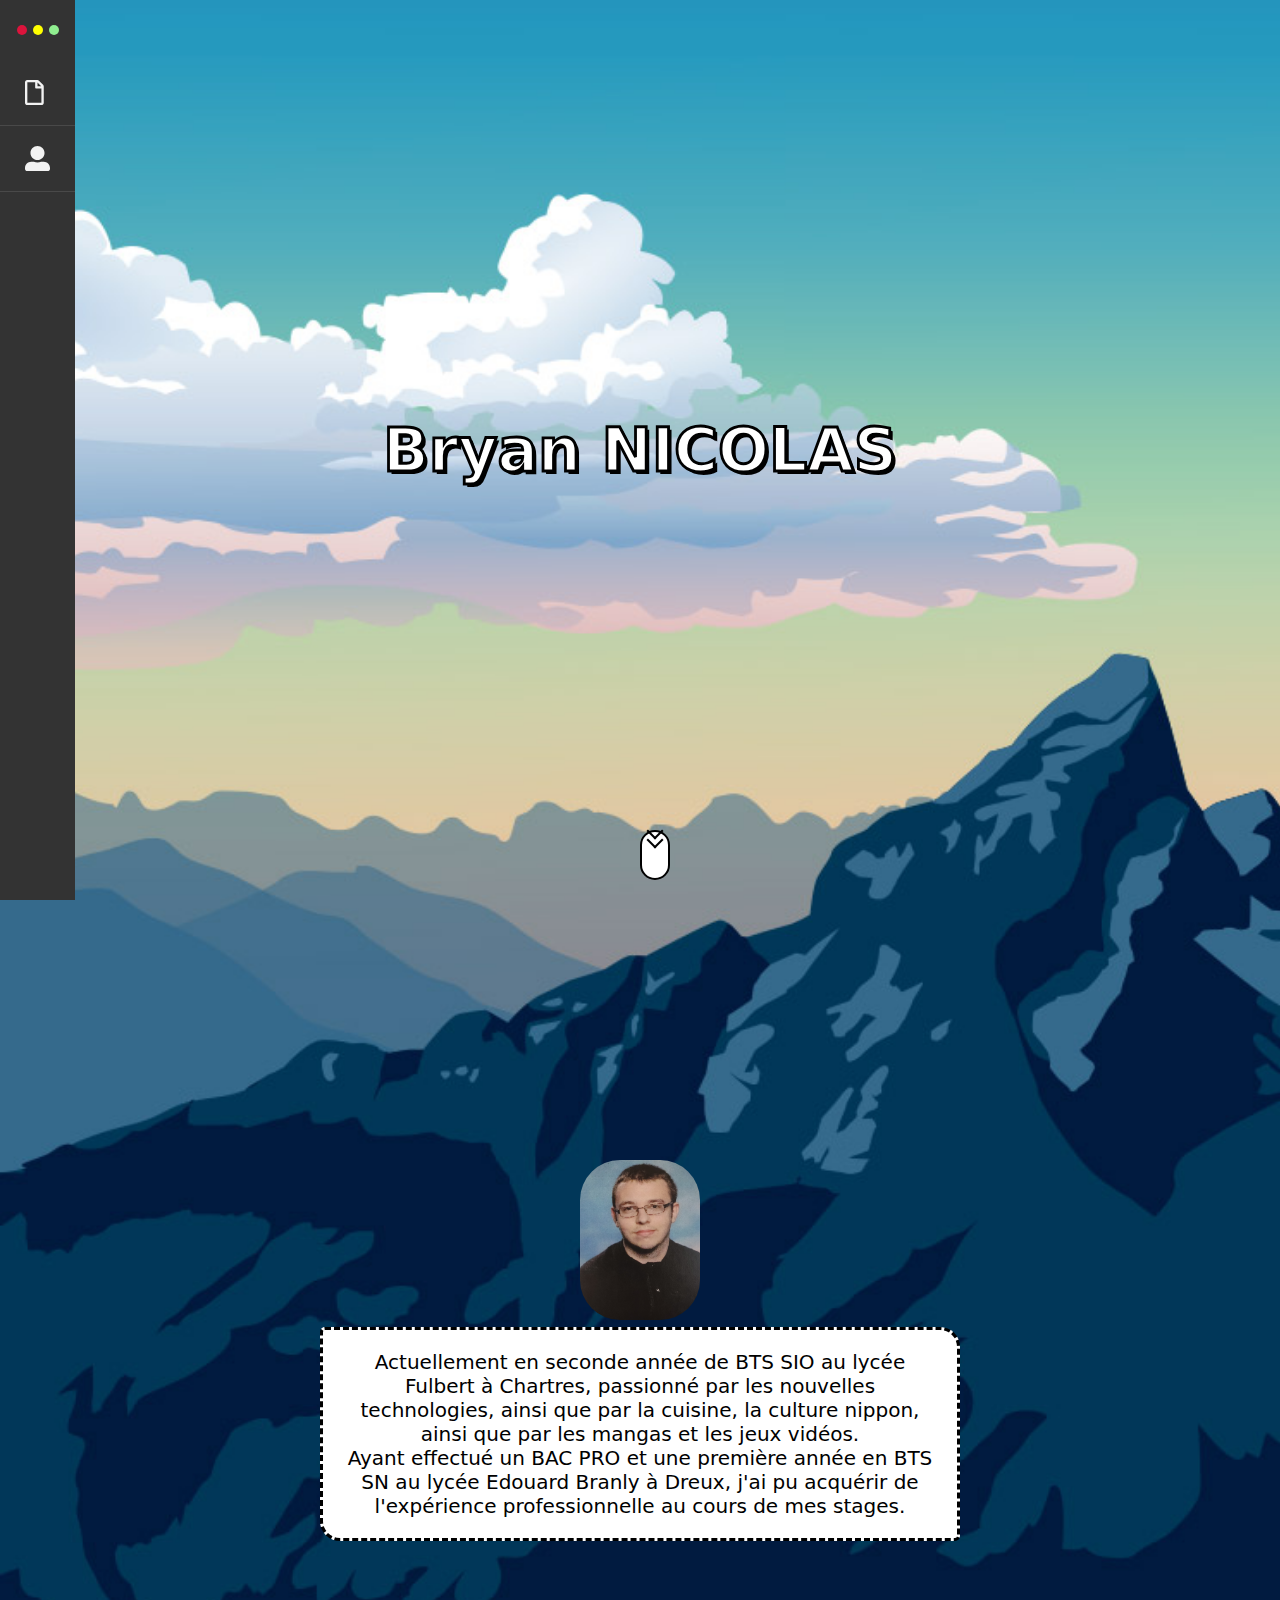
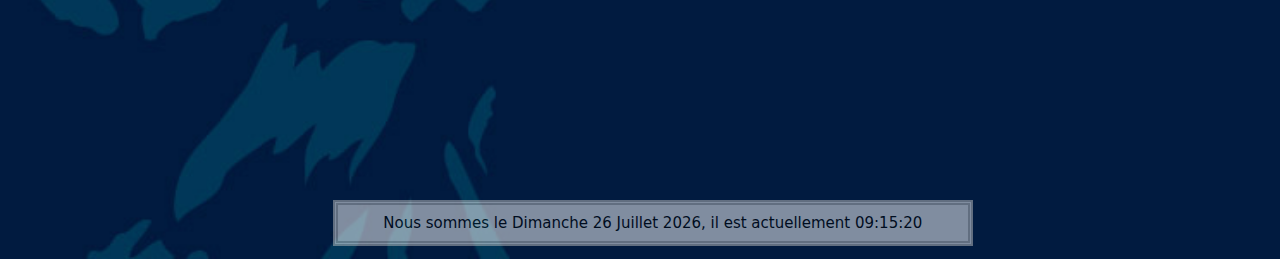
<file: index.html>
<!DOCTYPE html>
<html>
<head>
	<meta charset="utf-8">
	<meta name="viewport" content="width=device-width, initial-scale=1.0">
	<link href="./assets/css/index.css" rel="stylesheet" type="text/css"></link>
  <script type="text/javascript" src="./assets/js/index.js"></script>
	<link rel="icon" type="icon" href="./assets/img/icon.png">
	<title>Menu</title>
</head>
<body>
	<section id="sec-1">
		<div class="container">
			<center><h1>Bryan NICOLAS</h1></center>
			<a href="#sec-2">
			<div class="scroll-down"></div>
      </a>
		</div>
	</section>
	<section id="sec-2">
		<div class="container2">
      <center><img src="./assets/img/pfp.jpg" alt="My profile pic"></center>
      <div class="block" >
        <p>Actuellement en seconde année de BTS SIO au lycée Fulbert à Chartres, passionné par les nouvelles technologies, ainsi que par la cuisine, la culture nippon, ainsi que par les mangas et les jeux vidéos.</p>
        <p>Ayant effectué un BAC PRO et une première année en BTS SN au lycée Edouard Branly à Dreux, j'ai pu acquérir de l'expérience professionnelle au cours de mes stages.</p>
      </div>
		</div>
	</section>
	  <nav class="side-nav">
      <div class="wrapper">
        <div class="three-dots-container">
          <div class="dot d1"></div>
          <div class="dot d2"></div>
          <div class="dot d3"></div>
        </div>
        <div class="nav-bloc n-2">
          <svg
            aria-hidden="true"
            focusable="false"
            data-prefix="fas"
            data-icon="user-alt"
            class="svg-inline--fa fa-user-alt fa-w-16"
            role="img"
            xmlns="http://www.w3.org/2000/svg"
            viewBox="0 0 512 512"
          >
            <path
              d="M369.9 97.9L286 14C277 5 264.8-.1 252.1-.1H48C21.5 0 0 21.5 0 48v416c0 26.5 21.5 48 48 48h288c26.5 0 48-21.5 48-48V131.9c0-12.7-5.1-25-14.1-34zM332.1 128H256V51.9l76.1 76.1zM48 464V48h160v104c0 13.3 10.7 24 24 24h104v288H48z"
            ></path>
          </svg>
          <div class="sub-nav">
            <h2 style="font-size: 20px;">A propos de moi</h2>
            <ul>
              <li>
                <a href="cv.html">CV</a>
              </li>
              <li>
                <a href="skills.html">Skills</a>
              </li>
              <li>
                <a href="experiences.html">Experiences</a>
              </li>
            </ul>
          </div>
        </div>
        <div class="nav-bloc n-3">
          <svg
            aria-hidden="true"
            focusable="false"
            data-prefix="far"
            data-icon="image"
            class="svg-inline--fa fa-image fa-w-16"
            role="img"
            xmlns="http://www.w3.org/2000/svg"
            viewBox="0 0 512 512"
          >
            <path
              d="M256 288c79.5 0 144-64.5 144-144S335.5 0 256 0 112 64.5 112 144s64.5 144 144 144zm128 32h-55.1c-22.2 10.2-46.9 16-72.9 16s-50.6-5.8-72.9-16H128C57.3 320 0 377.3 0 448v16c0 26.5 21.5 48 48 48h416c26.5 0 48-21.5 48-48v-16c0-70.7-57.3-128-128-128z"
            ></path>
          </svg>
          <div class="sub-nav">
            <h2>Contact</h2>
            <ul>
              <li>
                <a href="contact.html">Contact</a>
              </li>
            </ul>
          </div>
        </div>
      </div>
    </nav>
</body>
<footer>
  <center>
    <span id="date_heure"></span>
    <script type="text/javascript">window.onload = date_heure('date_heure');</script>
  </center>
</footer>
</html>
</file>
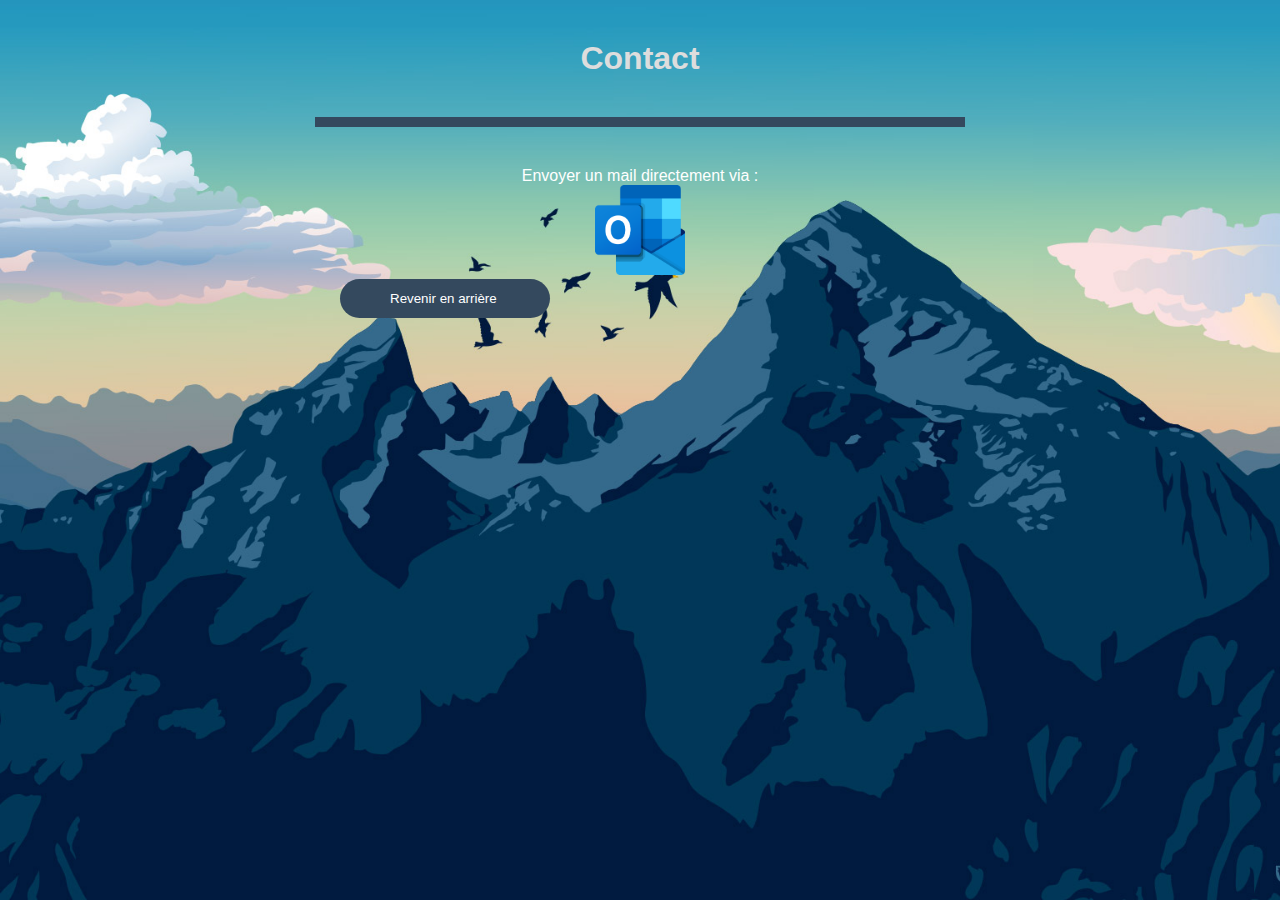
<file: contact.html>
<!DOCTYPE html>
<html>
<head>
	<meta charset="utf-8">
	<meta name="viewport" content="width=device-width, initial-scale=1.0">
	<link href="./assets/css/contact.css" rel="stylesheet" type="text/css"></link>
	<link rel="icon" type="icon" href="./assets/img/icon.png">
	<title>Contact</title>
</head>
<body>
<div class="contact-section">
	<h1>Contact</h1>
	<div class="border"></div>
	<center><p class="outlook" style="color:white">Envoyer un mail directement via :</p><a href="mailto:bryan.nicolas@lyceefulbert.fr"> <img src="./assets/img/outlook.png" alt="Mail" width="90" height="90"></a>
	<form class="contact-form" action="contact.html" method="post">
		<input type="href" class="backbtn" value="Revenir en arrière" onclick="window.location.href='index.html';"/>
	</form>
</body>
</html>
</file>
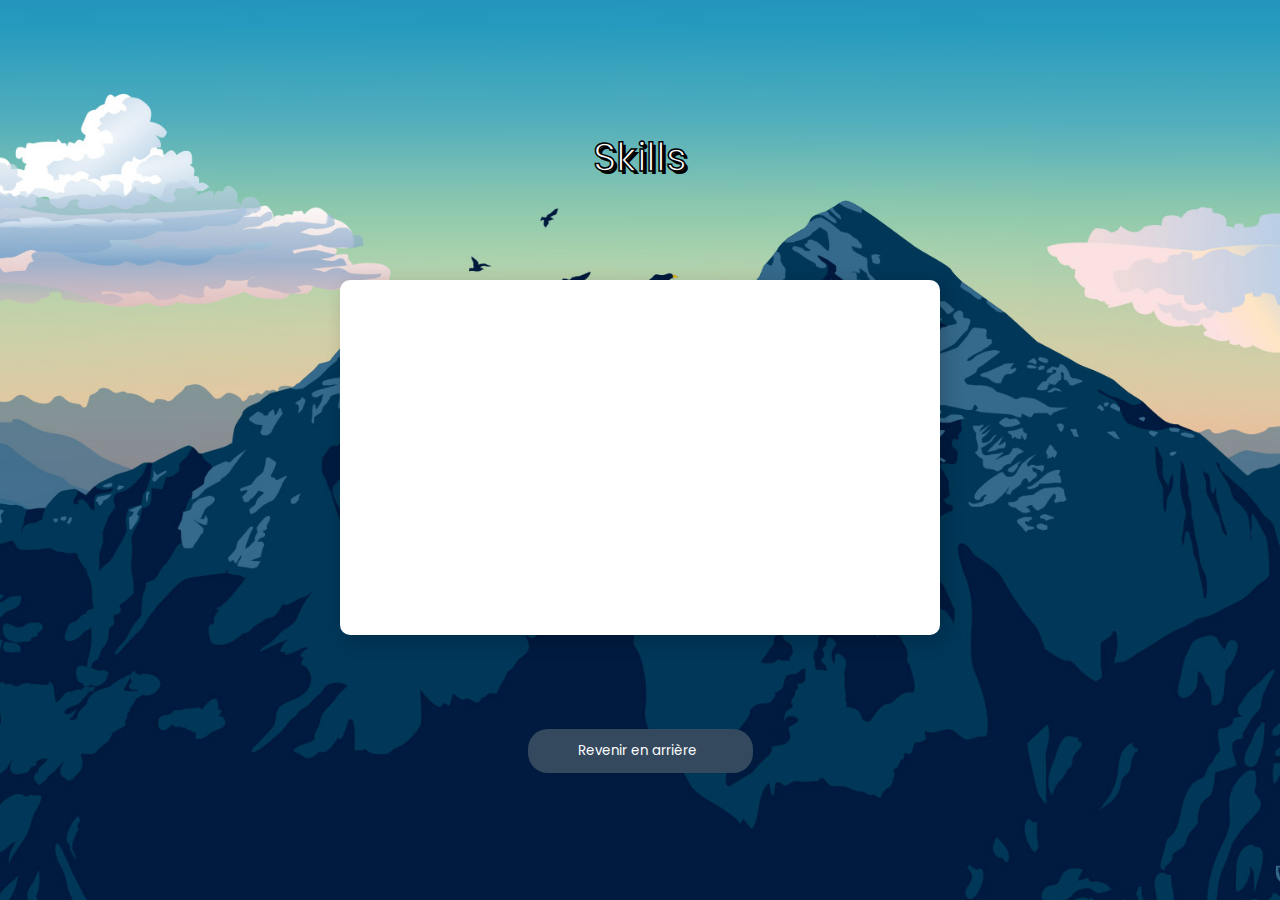
<file: skills.html>
<!DOCTYPE html>
<html>
<head>
	<meta name="viewport" content="width=device-width, initial-scale=1.0">
	<link href="./assets/css/skills.css" rel="stylesheet" type="text/css"></link>
	<link rel="icon" type="icon" href="./assets/img/icon.png">
	<title>Mes skills</title>
</head>
<body>
	<header>Skills</header>
  <div class="skill-bars">
    <div class="bar">
      <div class="info">
        <span>HTML</span>
      </div>
      <div class="progress-line html">
        <span></span>
      </div>
    </div>
    <div class="bar">
      <div class="info">
        <span>CSS</span>
      </div>
      <div class="progress-line css">
        <span></span>
      </div>
    </div>
    <div class="bar">
      <div class="info">
        <span>Javascript</span>
      </div>
      <div class="progress-line javascript">
        <span></span>
      </div>
    </div>
    <div class="bar">
      <div class="info">
        <span>Packet Tracer</span>
      </div>
      <div class="progress-line packet">
        <span></span>
      </div>
    </div>
    <div class="bar">
      <div class="info">
        <span>Anglais</span>
      </div>
      <div class="progress-line anglais">
        <span></span>
      </div>
    </div>
  </div>
 <input type="href" class="backbtn" value="Revenir en arrière" onclick="window.location.href='index.html';"/>
</body>
</html>
</file>
<file: assets/css/index.css>
*{
	padding: 0;
	margin: 0;
	box-sizing: border-box;
}

html{
	font-size: 30px;
	font-family: system-ui;
	scroll-behavior: smooth;
}

body{
	background-image: url(../img/wallpaper_menu.jpg);
	background-size: cover;
	background-repeat: no-repeat;
	background-position: left;
}

body::-webkit-scrollbar {
	width: 0.25rem;
}

body::-webkit-scrollbar-track {
	background: #154c79;
}

body::-webkit-scrollbar-thumb {
	background: #1e81b0;
}

section{
	min-height: 100vh;
	width: 100%;
	display: flex;
	align-items: center;
	justify-content: center;
}

$container-max-widths: {
  sm: 540px,
  md: 720px,
  lg: 960px,
  xl: 1140px,
  xxl: 1320px
};

#sec-1{
	position: relative;
}

.container{
	color: white;
	-webkit-text-stroke-width:  2.85px;
	-webkit-text-stroke-color:  black;
	text-shadow: 3px 3px black;
}

.scroll-down{
	height: 50px;
	width: 30px;
	border: solid black 2px;
	position: absolute;
	left : 50%;
	bottom: 20px;
	border-radius: 50px;
	cursor: pointer;
	background-color: white;
}

.scroll-down::before,
.scroll-down::after{
	content: '';
	position: absolute;
	top: 10%;
	left: 50%;
	border:  2px solid black;
	height: 10px;
	width: 10px;
	transform: translate(-50%, -100%) rotate(45deg);
	border-top: transparent;
	border-left: transparent;
	animation: scroll-down 1s ease-in-out infinite;
}

.scroll-down::after{
	top : 30%;
	animation-delay: .3s;
}

@keyframes scroll-down{
	0%{
		opacity: 0;
	}
	30%{
		opacity: 1;
	}
	60%{
		opacity: 1;
	}
	100%{
		opacity: 0;
		top:  90%;
	}
}

.block{
	background-position: center;
	display: block;
	border: dashed black;
	background-color: white;
	width: 50%; 
    height: 50%; 
    margin: auto; 
	border-radius: 5px 20px 5px;
	padding: 1em;
	text-align: center;
	font-size: 20px;
	text-decoration-color: white;
 }

.side-nav {
  position: fixed;
  height: 100vh;
  left: 0;
  top: 0;
}

.wrapper {
  background: #333;
  height: 100vh;
  width: 75px;
}

.three-dots-container {
  display: flex;
  justify-content: center;
  align-items: center;
  height: 60px;
}

.dot {
  flex-shrink: 0;
  margin: 10px 3px;
  width: 10px;
  height: 10px;
  border-radius: 50%;
  background: #000;
}

.d1 {background: crimson;}
.d2 {background: yellow;}
.d3 {background: lightgreen;}

.nav-bloc {
  padding: 20px 0;
  display: flex;
  justify-content: center;
  cursor: pointer;
  border-bottom: 1px solid #f2f2f21e;
}

.nav-bloc:hover {
  background: rgb(24, 24, 24);
}

.nav-bloc:hover .sub-nav {
  transform: translateX(75px);
}

.nav-bloc svg {
  width: 25px;
  fill: #f2f2f2;
  transition:  0.2s ease-in-out ;
}

.nav-bloc:hover  svg {
  fill: #50bddf;
}

.sub-nav {
  padding: 0px;
  width: 200px;
  height: 100vh;
  position: absolute;
  top: 0;
  left: 0;
  background: #333;
  z-index: -1;
  color: white;
  transform: translateX(-100%);
  transition: transform 0.2s ease-in-out;
  border-right: 2px solid #000;
  border-left: 2px solid #000;
}

.sub-nav h2 {
  font-family: open sans, sans-serif;
  height: 60px;
  display: flex;
  justify-content: center;
  align-items: center;
  background: #222;
}

.sub-nav ul {
  list-style-type: none;
}

.sub-nav li {
  padding: 15px 20px;
}

.sub-nav li:hover {
  background: rgba(160, 160, 160, 0.555);
}

.sub-nav li a {
   color: #f2f2f2;
   text-decoration: none;
}


 img{
 	width: 120px;
 	height: 160px;
 	border-radius: 40px;
 }

 footer{
 	display: block;
	width: 50%;
	padding: 1ex;
	background-color: white;
	opacity: 50%;
	border: thick double silver;
	font-size: 15px;
	margin-bottom: 1%;
	margin-left: 26%;
 }
</file>
<file: assets/css/contact.css>
* {
	margin: 0;
	padding: 0;
	font-family: "montserrat", sans-serif;
}


body{
	background: url(../img/wallpaper_menu.jpg) no-repeat center center fixed;
	background-size: cover;
	padding: 40px 0;
}

.contact-section h1{
	text-align: center;
	color: #ddd;
}

.border{
	width: 650px;
	height: 10px;
	background: #34495e;
	margin: 40px auto;
}

.contact-form{
	max-width: 600px;
	margin: auto;
	padding: 0 10px;
	overflow: hidden;
}

.contact-form-text{
	display: block;
	width: 100%;
	box-sizing: border-box;
	margin: 16px 0;
	border: 0;
	background: #111;
	padding: 20px 40px;
	outline: none;
	color: #ddd;
	transition: 0.5s;
}

.contact-form-text:hover{
	box-shadow: 0 0 10px 4px #34495e;
 }

 textarea.contact-form-text{
 	resize: none;
 	height: 120px;
 }

.contact-form-btn{
	float: right;
	border: 0;
	background: #34495e;
	color: #fff;
	padding: 12px 50px;
	border-radius: 20px;
	cursor: pointer;
	transition: 0.5s;
}

.contact-form-btn: hover{
	background: #2980b9;
}

.backbtn{
	float: left;
	width: 110px;
	border: 0;
	background: #34495e;
	color: #fff;
	padding: 12px 50px;
	border-radius: 20px;
	cursor: pointer;
	transition: 0.5s;
}

.backbtn: hover{
	background: #2980b9;
}
</file>
<file: assets/css/skills.css>
@import url('https://fonts.googleapis.com/css2?family=Poppins:wght@200;300;400;500;600;700&display=swap');

*{
  margin: 0;
  padding: 0;
  box-sizing: border-box;
  font-family: 'Poppins', sans-serif;
}

html,body{
  display: grid;
  height: 100%;
  place-items: center;
  background: url(../img/wallpaper_menu.jpg) no-repeat center center fixed;
  background-size: cover;
  padding: 40px 0;
}

header{
  font-size: 40px;
  color: white;
  -webkit-text-stroke-width:  1.5px;
  -webkit-text-stroke-color:  black;
  text-shadow: 3px 3px black;
}

::selection{
  color: #fff;
  background: #6665ee;
}

.skill-bars{
  padding: 25px 30px;
  width: 600px;
  background: #fff;
  box-shadow: 5px 5px 20px rgba(0,0,0,0.2);
  border-radius: 10px;
}

.skill-bars .bar{
  margin: 20px 0;
}

.skill-bars .bar:first-child{
  margin-top: 0px;
}

.skill-bars .bar .info{
  margin-bottom: 5px;
}

.skill-bars .bar .info span{
  font-weight: 500;
  font-size: 17px;
  opacity: 0;
  animation: showText 0.5s 1s linear forwards;
}

@keyframes showText {
  100%{
    opacity: 1;
  }
}

.skill-bars .bar .progress-line{
  height: 10px;
  width: 100%;
  background: #f0f0f0;
  position: relative;
  transform: scaleX(0);
  transform-origin: left;
  border-radius: 10px;
  box-shadow: inset 0 1px 1px rgba(0,0,0,0.05),
              0 1px rgba(255,255,255,0.8);
  animation: animate 1s cubic-bezier(1,0,0.5,1) forwards;
}

@keyframes animate {
  100%{
    transform: scaleX(1);
  }
}

.bar .progress-line span{
  height: 100%;
  position: absolute;
  border-radius: 10px;
  transform: scaleX(0);
  transform-origin: left;
  background: #6665ee;
  animation: animate 1s 1s cubic-bezier(1,0,0.5,1) forwards;
}

.bar .progress-line.html span{
  width: 50%;
}

.bar .progress-line.css span{
  width: 40%;
}

.bar .progress-line.javascript span{
  width: 15%;
}

.bar .progress-line.packet span{
  width: 25%;
}

.bar .progress-line.anglais span{
  width: 65%;
}


.progress-line span::before{
  position: absolute;
  content: "";
  top: -10px;
  right: 0;
  height: 0;
  width: 0;
  border: 7px solid transparent;
  border-bottom-width: 0px;
  border-right-width: 0px;
  border-top-color: #000;
  opacity: 0;
  animation: showText2 0.5s 1.5s linear forwards;
}

.progress-line span::after{
  position: absolute;
  top: -28px;
  right: 0;
  font-weight: 500;
  background: #000;
  color: #fff;
  padding: 1px 8px;
  font-size: 12px;
  border-radius: 3px;
  opacity: 0;
  animation: showText2 0.5s 1.5s linear forwards;
}

@keyframes showText2 {
  100%{
    opacity: 1;
  }
}

.progress-line.html span::after{
  content: "50%";
}

.progress-line.css span::after{
  content: "40%";
}

.progress-line.javascript span::after{
  content: "15%";
}

.progress-line.packet span::after{
  content: "25%";
}

.progress-line.anglais span::after{
  content: "65%";
}

.backbtn{
  float: left;
  width: 225px;
  border: 0;
  background: #34495e;
  color: #fff;
  padding: 12px 50px;
  border-radius: 20px;
  cursor: pointer;
  transition: 0.5s;
}

.backbtn: hover{
  background: #2980b9;
}
</file>
